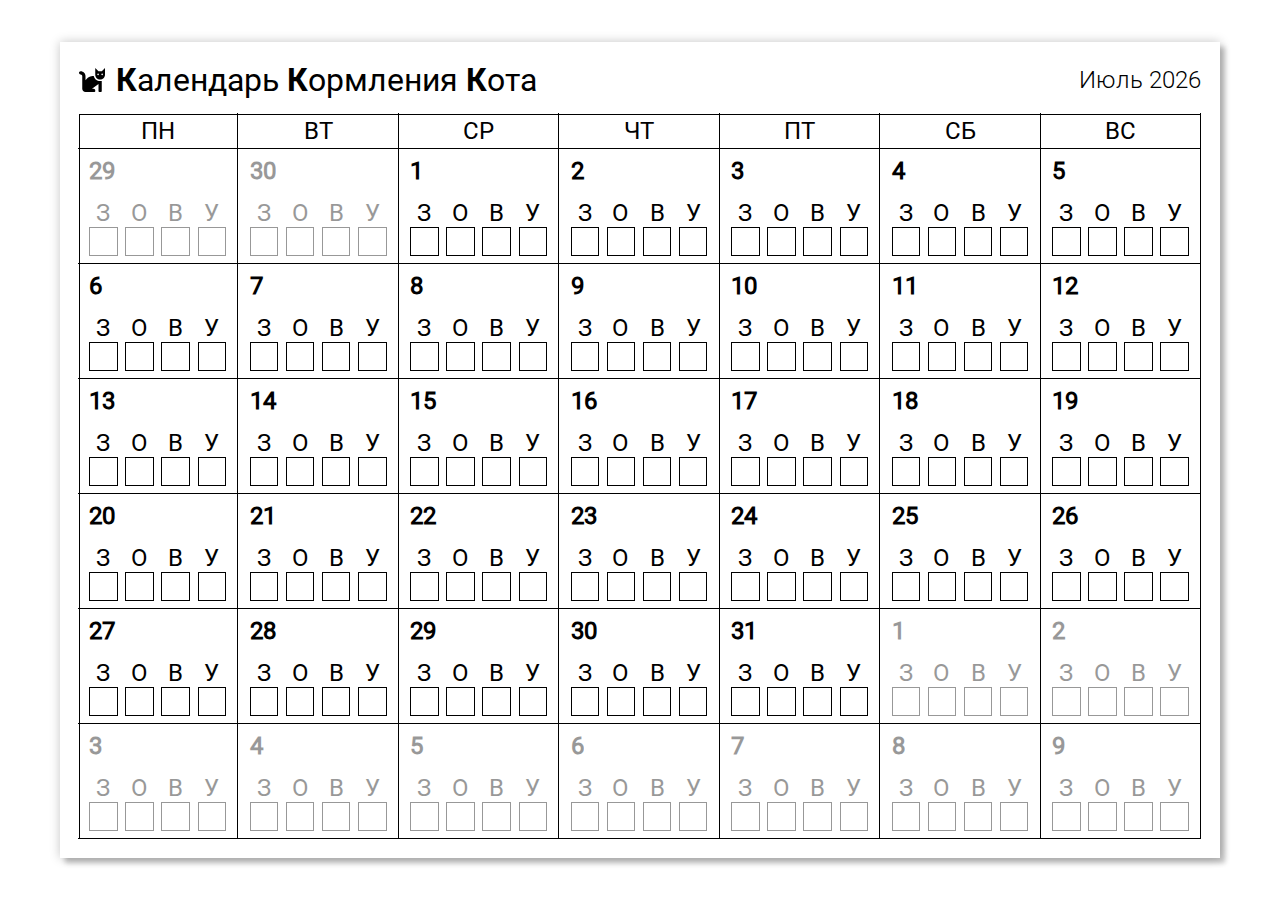
<file: index.html>
<!DOCTYPE html>
<html lang="ru">

    <head>
        <meta charset="UTF-8">
        <link rel="stylesheet"
              href="style.css">
        <script src="lib/jquery.min.js"></script>
        <script src="lib/jquery.loadTemplate.min.js"></script>
        <script src="lib/moment.min.js"></script>
        <script src="lib/moment.locale.ru.min.js"></script>
        <script src="index.js"
                defer></script>
        <title>Календарь кормления кота</title>
    </head>

    <body>
        <div class="container">
            <div class="a4">
                <div id="top-row">
                    <div id="title">
                        <img src="assets/img/cat.svg">
                        <div>
                            <b>К</b>алендарь
                            <b>К</b>ормления
                            <b>К</b>ота
                        </div>
                    </div>
                    <div id="date">
                    </div>
                </div>
                <div class="table">
                    <div class="heading">
                        <div>ПН</div>
                        <div>ВТ</div>
                        <div>СР</div>
                        <div>ЧТ</div>
                        <div>ПТ</div>
                        <div>СБ</div>
                        <div>ВС</div>
                    </div>
                    <div class="body">

                    </div>
                </div>
            </div>
        </div>
    </body>

</html>
</file>
<file: style.css>
:root {
    --border-size: 0.5mm;
    --border: solid black var(--border-size);
}

@font-face {
    font-family: Roboto;
    src: url(assets/fonts/Roboto-Regular.ttf);
}
@font-face {
    font-family: RobotoBold;
    src: url(assets/fonts/Roboto-Bold.ttf);
}
@font-face {
    font-family: RobotoLight;
    src: url(assets/fonts/Roboto-Light.ttf);
}

html {
    font-family: Roboto, sans-serif;
}

body {
    margin: 0;
}

b {
    font-family: RobotoBold;
}

.a4 {
    min-width: 297mm;
    min-height: calc(210mm - 4mm);
    max-width: 297mm;
    max-height: calc(210mm - 4mm);

    padding: 5mm;
    display: flex;
    flex-direction: column;
}

@media screen {
    .container {
        height: 100vh;
        display: flex;
        align-items: center;
    }

    .a4 {
        margin: auto;
        box-shadow: 0 0 10px 0px rgb(0 0 0 / 23%), 5px 5px 5px 0px rgb(0 0 0 / 23%);
    }
}

#top-row {
    display: flex;
    align-items: center;
    justify-content: space-between;
    margin-bottom: 4mm;
}

#title {
    display: flex;
    align-items: center;
    font-size: 2rem;
}

#title img {
    margin-right: 3mm;
    height: 1.5rem;
}

#date {
    font-size: 1.5rem;
    font-style: normal;
    text-transform: capitalize;
    font-family: RobotoLight;
}

.day {
    display: flex;
    flex-direction: column;
    justify-content: space-between;
    padding: 2mm 3mm;
}

.differentMonth > * {
    opacity: 40%;
}

.day .date {
    font-size: 1.5rem;
    font-weight: 600;
}

.day .meals {
    display: flex;
    justify-content: space-between;
}

.day .meals .meal {
    display: flex;
    flex-direction: column;
    align-items: center;
}

.day .meals .meal .meal-name {
    font-size: 1.5rem;
}

.day .meals .meal .meal-box {
    width: 7mm;
    height: 7mm;
    border: var(--border);
}

.table {
    flex: 1;
    display: flex;
    flex-direction: column;
    border-top: var(--border);
    border-left: var(--border);
}

.table > div {
    display: grid;
    grid-template-columns: repeat(7, 1fr);
}

.table > div > div {
    border-bottom: var(--border);
    border-right: var(--border);
}

.table .heading {
    margin-top: calc(-1 * var(--border-size));
    margin-left: calc(-1 * var(--border-size));
}

.table > .body {
    grid-auto-rows: calc(100% / 6);
    flex: 1;
    margin-left: calc(-1 * var(--border-size));
}

.table > .heading > div {
    display: flex;
    align-items: center;
    justify-content: center;
    font-size: 1.5rem;
    padding: 1mm;
}
</file>
